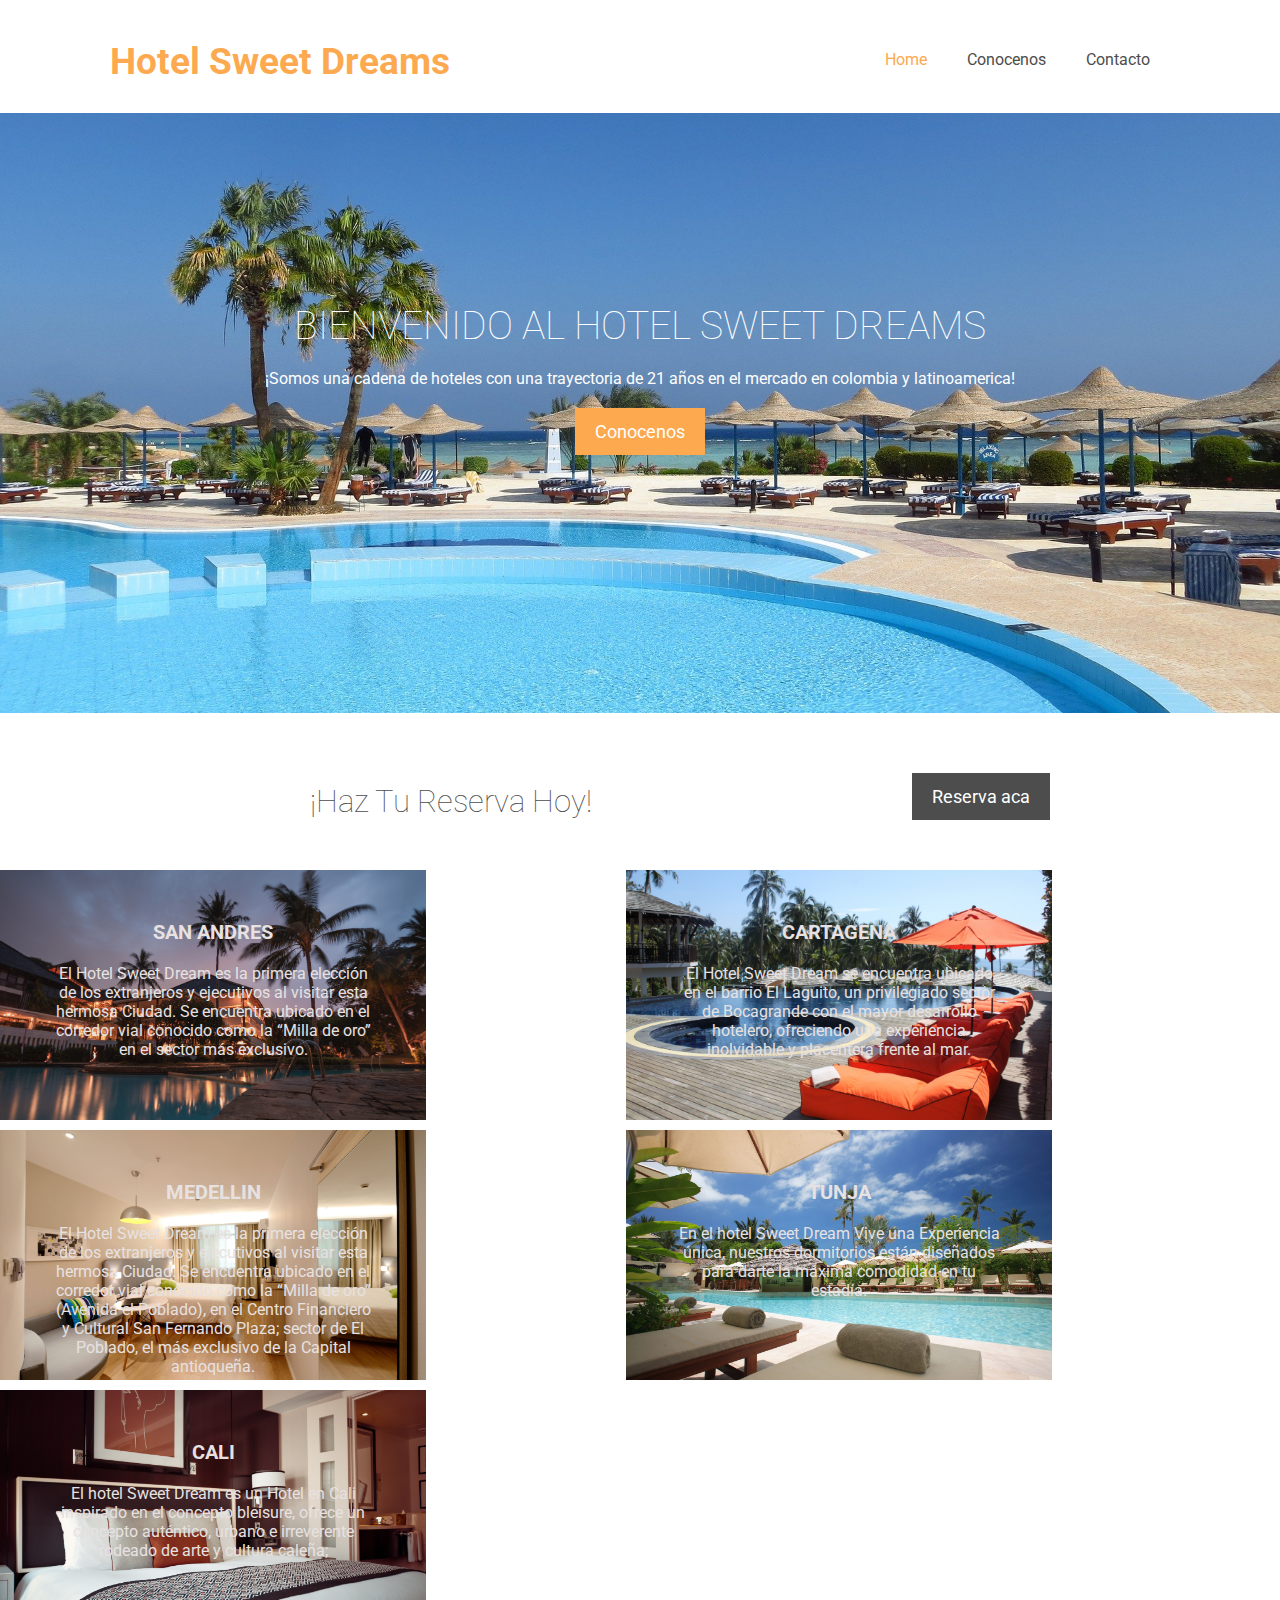
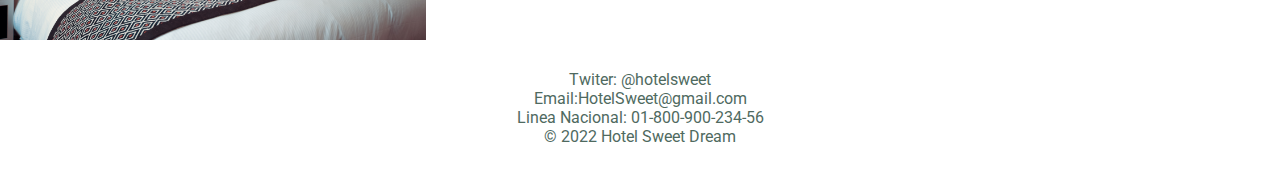
<file: index.html>
<!DOCTYPE html>
<html lang="es">
<head>
  <meta charset="UTF-8">
  <meta name="viewport" content="width=device-width, initial-scale=1.0">
  <link href="https://fonts.googleapis.com/css2?family=Roboto:wght@300;400;700&display=swap" rel="stylesheet">
  <link rel="stylesheet" href="css/style.css">
  <link rel="stylesheet" media="screen and (max-width:768px)" href="css/mobile.css">
  <title>Hotel Sweet Dreams | Bienvenido</title>
</head>
<body>
  <header>
    <nav id="navbar" class="py-30">
      <div class="container">
        <h1 class="logo"><a href="index.html">Hotel Sweet Dreams</a></h1>
        <ul>
          <li><a href="index.html" class="current">Home</a></li>
          <li><a href="conocenos.html">Conocenos</a></li>
          <li><a href="contacto.html">Contacto</a></li>
        </ul>
      </div>
      <div id="showcase" class="py-80">
        <div class="container">
          <h1>Bienvenido al hotel Sweet Dreams</h1>
          <p class="large">¡Somos una cadena de hoteles con una trayectoria de 21 años en el mercado en colombia y latinoamerica!</p>
          <a href="conocenos.html" class="btn btn-light">Conocenos</a>
        </div>
      </div>
    </nav>
  </header>

  <section id="reservation" class="py-30">
    <div class="container">
      <h2>¡Haz tu reserva hoy!</h2>
      <a href="contacto.html" class="btn btn-dark">Reserva aca</a>
    </div>
  </section>

  <section id="features">
    <div class="box features-1">
      <h4>San Andres</h4>
      <p>El Hotel Sweet Dream es la primera elección de los extranjeros y ejecutivos al visitar esta hermosa Ciudad. Se encuentra ubicado en el corredor vial conocido como la “Milla de oro” en el sector más exclusivo.</p>
    </div>
    <div class="box features-2">
      <h4>Cartagena</h4>
      <p>El Hotel Sweet Dream se encuentra ubicado
        en el barrio El Laguito, un privilegiado sector de Bocagrande con el mayor desarrollo hotelero, ofreciendo una experiencia inolvidable y placentera frente al mar.</p>
    </div>
    <div class="box features-3">
      <h4>Medellin</h4>
      <p>El Hotel Sweet Dream es la primera elección de los extranjeros y ejecutivos al visitar esta hermosa Ciudad. Se encuentra ubicado en el corredor vial conocido como la “Milla de oro” (Avenida el Poblado), en el Centro Financiero y Cultural San Fernando Plaza; sector de El Poblado,  el más exclusivo de la Capital antioqueña.</p>
    </div>
    <div class="box features-4">
      <h4>Tunja</h4>
      <p>En el hotel Sweet Dream Vive una Experiencia única, nuestros dormitorios están diseñados para darte la máxima comodidad en tu estadía.</p>
    </div>
    <div class="box features-5">
      <h4>Cali</h4>
      <p>El hotel Sweet Dream es un Hotel en Cali inspirado en el concepto bleisure, ofrece un concepto auténtico, urbano e irreverente rodeado de arte y cultura caleña;</p>
    </div>
    </section>     
  
  <div class="clr"></div>

  <footer id="mainfooter" class="py-30">
    <p> Twiter: @hotelsweet</p>
    <p> Email:HotelSweet@gmail.com</p>
    <p> Linea Nacional: 01-800-900-234-56</p>
    <p>&copy; 2022 Hotel Sweet Dream</p>
  </footer>

</body>
</html>
</file>
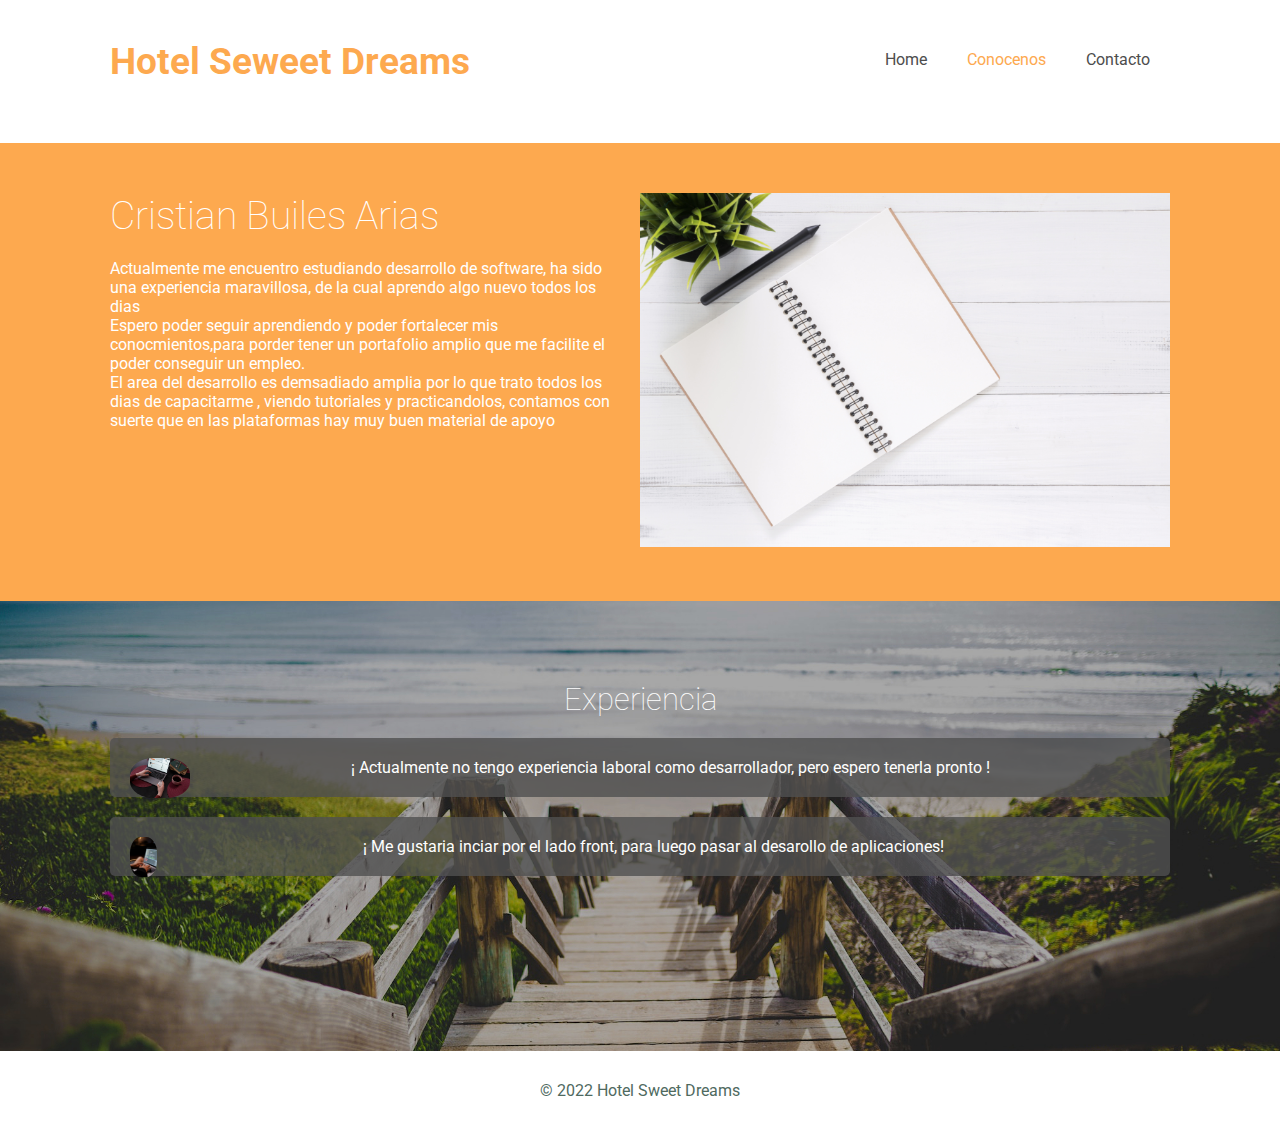
<file: conocenos.html>
<!DOCTYPE html>
<html lang="en">
<head>
  <meta charset="UTF-8">
  <meta name="viewport" content="width=device-width, initial-scale=1.0">
  <link href="https://fonts.googleapis.com/css2?family=Roboto:wght@300;400;700&display=swap" rel="stylesheet">
  <link rel="stylesheet" href="css/style.css">
  <link rel="stylesheet" media="screen and (max-width:768px)" href="css/mobile.css">
  <title>Hotel Sweet Dreams | About</title>
</head>
<body>
  <header>
    <nav id="navbar" class="py-30">
      <div class="container">
        <h1 class="logo"><a href="index.html">Hotel Seweet Dreams</a></h1>
        <ul>
          <li><a href="index.html">Home</a></li>
          <li><a href="about.html" class="current">Conocenos</a></li>
          <li><a href="contacto.html">Contacto</a></li>
        </ul>
      </div>
    </nav>
  </header>

  <section id="about" class="py-50">
    <div class="container">
      <div class="about-content">
        <h1>Cristian Builes Arias</h1>
        <p>Actualmente me encuentro estudiando desarrollo de software, ha sido una experiencia maravillosa, de la cual aprendo algo nuevo todos los dias</p>
        <p>Espero poder seguir aprendiendo y poder fortalecer mis conocmientos,para porder tener un portafolio amplio que me facilite el poder conseguir un empleo.</p>
        <p>El area del desarrollo es demsadiado amplia por lo que trato todos los dias de capacitarme , viendo tutoriales y practicandolos, contamos con suerte que en las plataformas hay muy buen material de apoyo </p>
      </div>
      <div class="about-img">
        <img src="img/about.jpg" alt="">
      </div>
    </div>
  </section>

  <section id="testimonial" class="py-80">
    <div class="container">
      <h2> experiencia</h2>
      <div class="testimonial-content">
        <img src="img/testimonial-2.jpg" alt="">
        <p>¡ Actualmente no tengo experiencia laboral como desarrollador, pero espero tenerla pronto !</p>
      </div>
      <div class="testimonial-content">
        <img src="img/testimonial-1.jpg" alt="">
        <p>¡ Me gustaria inciar por el lado front, para luego pasar al desarollo de aplicaciones! </p>
      </div>
    </div>
  </section>

  <div class="clr"></div>

  <footer id="mainfooter" class="py-30">
    <p>&copy; 2022 Hotel Sweet Dreams</p>
  </footer>

</body>
</html>
</file>
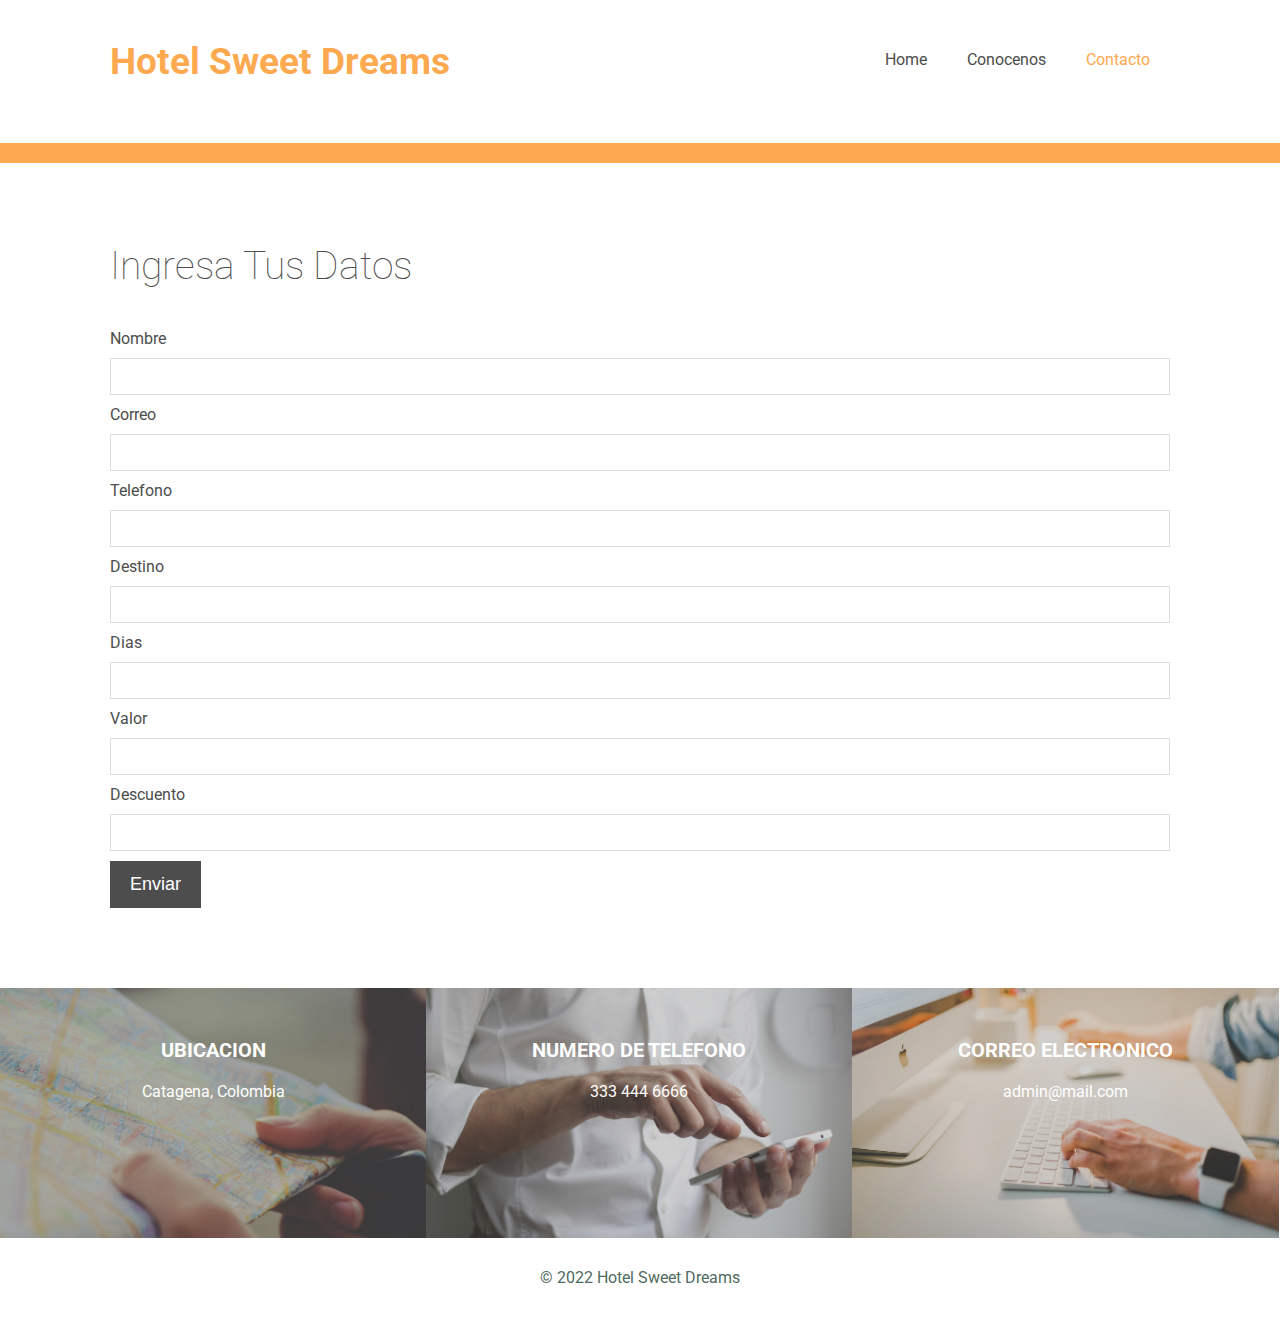
<file: contacto.html>
<!DOCTYPE html>
<html lang="en">
<head>
  <meta charset="UTF-8">
  <meta name="viewport" content="width=device-width, initial-scale=1.0">
  <link href="https://fonts.googleapis.com/css2?family=Roboto:wght@300;400;700&display=swap" rel="stylesheet">
  <link rel="stylesheet" href="css/style.css">
  <link rel="stylesheet" media="screen and (max-width:768px)" href="css/mobile.css">
  <title>Hotel Sweet Dreams | Contact</title>
</head>
<body>
  <header>
    <nav id="navbar" class="py-30">
      <div class="container">
        <h1 class="logo"><a href="index.html">Hotel Sweet Dreams</a></h1>
        <ul>
          <li><a href="index.html">Home</a></li>
          <li><a href="conocenos.html">Conocenos</a></li>
          <li><a href="contacto.html" class="current">Contacto</a></li>
        </ul>
      </div>
    </nav>
  </header>
  
  <hr>

  <section id="contact" class="py-80">
    <div class="container">
      <h1>Ingresa tus datos</h1>
      <form action="insertar.php" class="form-reserva" method="post">
        <label for="" class="form_label"> Nombre</label>
        <input type="text" class="form_input" name="nombre">

        <label for=""class="form_label">Correo</label>
        <input type="text" class="form_input" name="correo">

        <label for=""class="form_label">Telefono</label>
        <input type="text" class="form_input" name="telefono">

        <label for=""class="form_label">Destino</label>
        <input type="text" class="form_input" name="destino">
      
        <label for=""class="form_label">Dias</label>
        <input type="text" class="form_input" name="dias">

        <label for=""class="form_label">Valor</label>
        <input type="text" class="form_input" name="valor">

        <label for=""class="form_label">Descuento</label>
        <input type="text" class="form_input" name="descuento">

        <button class="btn btn-dark">Enviar</button>
      </form>
    </div>
  </section>  

  <section id="features-contact">
    <div class="box location">
      <h4>ubicacion</h4>
      <p>Catagena, Colombia</p>
    </div>
    <div class="box phone">
      <h4>Numero de telefono</h4>
      <p>333 444 6666</p>
    </div>
    <div class="box email">
      <h4>Correo electronico</h4>
      <p>admin@mail.com</p>
    </div>
  </section>

  <div class="clr"></div>

  <footer id="mainfooter" class="py-30">
    <p>&copy; 2022 Hotel Sweet Dreams</p>
  </footer>

</body>
</html>
</file>
<file: css/mobile.css>
/* Utility Classes */
.py-80 {padding: 30px 0;}
.py-50 {padding: 20px 0;}
.py-30 {padding: 10px 0;}

.box {
  float: none;
  width: 100%;
}

/* Navbar */
#navbar {
  text-align: center;
}

#navbar .logo {
  float: none;
  padding-bottom: 10px;
}

#navbar ul {
  float: none;
}

#navbar ul li {
  float: none;
}

#navbar ul li a {
  padding: 10px;
}

/* Showcase */
#showcase {
  margin-top: 10px;
  padding: 80px;
  height: 100%;
}

/* Reservation */
#reservation {
  text-align: center;
}
#reservation h2 {
  float: none;
  margin: 10px;
}

#reservation a {
  float: none;
  margin: 10px;
}

/* About */
#about {
  text-align: center;
}

#about .about-content {
  float: none;
  width: 100%;
  padding: 10px;
}

#about .about-img {
  float: none;
  width: 100%;
}
</file>
<file: css/style.css>
/* Reset */
* {
  padding: 0;
  margin: 0;
  box-sizing: border-box;
}

/* Main Styling */
html,
body {
  font-family: 'Roboto', sans-serif;
  color: #fff;
}

h1 {font-size: 2.441rem;}
h2 {font-size: 1.953rem;}
h3 {font-size: 1.563rem;}
h4 {font-size: 1.25rem;}

h1,
h2,
h3,
h4 {
  text-transform: capitalize;
}

p {
  font-size: 1rem;
}

a {
  text-decoration: none;
  color: #4d4d4d;
}

hr {
  background: #fda94f;
  height: 20px;
  border: none;
}

/* Utility Classes */
.container {
  margin: auto;
  max-width: 1100px;
  overflow: auto;
  padding: 0 20px;
}

.btn {
  display: inline-block;
  font-size: 18px;
  color: #fff;
  padding: 13px 20px;
  border: none;
  cursor: pointer;
}

.btn-light {
  background: #fda94f;
}

.btn-dark {
  background: #4d4d4d;
}

.btn-light:hover {
  background: #fec281;
}

.btn-dark:hover {
  background: #737373;
}

.py-80 {padding: 80px 0;}
.py-50 {padding: 50px 0;}
.py-30 {padding: 30px 0;}

.box {
  float: left;
  width: 33.3%;
  text-align: center;
  padding: 50px;
  height: 250px;
}

.box h4 {
  padding-bottom: 20px;
  text-transform: uppercase;
}

.clr {
  clear: both;
}

/* Navbar */
#navbar .logo {
  font-size: 2.3rem;
  float: left;
  padding-top: 10px;
  padding-bottom: 30px;
}

#navbar h1 a {
  color: #fda94f;
}

#navbar ul {
  float: right;
  list-style: none;
}

#navbar ul li {
  float: left;
}

#navbar ul li a {
  display: block;
  padding: 20px;
  text-align: center;
}

#navbar ul li a.current,
#navbar ul li a:hover {
  color: #fda94f;
}

/* Showcase */
#showcase {
  background: url('../img/showcase-1.jpg');
  background-repeat: no-repeat;
  background-position: center;
  background-size: cover;
  padding: 190px 60px;
  height: 600px;
  text-align: center;
}

#showcase h1,
#showcase p {
  padding-bottom: 20px;
}

#showcase h1 {
  text-transform: uppercase;
  font-weight: lighter;
}

/* Reservation */
#reservation {
  margin-bottom: 20px;
}

#reservation h2 {
  float: left;
  margin-left: 200px;
  margin-top: 10px;
  font-weight: lighter;
  color: #4d4d4d;
}

#reservation a {
  float: right;
  margin-right: 120px;
}

/* Features */
#features .features-1 {
  background: url('../img/feature-1.jpg');
  background-repeat: no-repeat;
  background-size: cover;
  background-position: center;
  color: #E7E1E1;
    
}
#features .features-2 {
  background: url('../img/feature-2.jpg');
  background-repeat: no-repeat;
  background-size: cover;
  background-position: center;
  margin-left: 200px;
  color: #E7E1E1;
}
#features .features-3 {
  background: url('../img/feature-3.jpg');
  background-repeat: no-repeat;
  background-size: cover;
  background-position: center;
  margin-top: 10px;
  color: #E7E1E1;
}
#features .features-4 {
  background: url('../img/feature-4.jpg');
  background-repeat: no-repeat;
  background-size: cover;
  background-position: center;
  margin-left: 200px;
  margin-top: 10px;
  color: #E7E1E1;
}

#features .features-5 {
  background: url('../img/feature-5.jpg');
  background-repeat: no-repeat;
  background-size: cover;
  background-position: center;
  margin-top: 10px; 
  color: #E7E1E1;
}
/* About */
#about {
  background: #fda94f;
}

#about .about-content {
  float: left;
  width: 50%;
  padding-right: 20px;
}

#about .about-content h1 {
  font-weight: lighter;
  padding-bottom: 20px;
}

#about .about-img {
  float: right;
  width: 50%;
}

#about .about-img img {
  width: 100%;
}

/* Testimonials */
#testimonial {
  background: url('../img/testimonials.jpg');
  background-repeat: no-repeat;
  background-size: cover;
  background-position: center;
  text-align: center;
  height: 450px;
}

#testimonial h2{
  font-weight: lighter;
  padding-bottom: 20px;
}

.testimonial-content {
  background: rgb(80, 80, 80, 0.8);
  padding: 20px;
  margin-bottom: 20px;
  border-radius: 5px;
}

.testimonial-content img{
  float: left;
  height: 40px;
  border-radius: 40%;
}

/* Contact */
#contact {
  color: #4d4d4d;
}

#contact h1 {
  padding-bottom: 40px;
  font-weight: lighter;
}

#contact label {
  display: block;
  margin-bottom: 10px;
}

#contact input,
#contact textarea {
  width: 100%;
  padding: 10px;
  margin-bottom: 10px;
  border: 1px solid #ddd;
}

/* Features Contact */
#features-contact .location {
  background: url('../img/contact-feature-1.jpg');
  background-repeat: no-repeat;
  background-position: center;
  background-size: cover;
}

#features-contact .phone {
  background: url('../img/contact-feature-2.jpg');
  background-repeat: no-repeat;
  background-position: center;
  background-size: cover;
}

#features-contact .email {
  background: url('../img/contact-feature-3.jpg');
  background-repeat: no-repeat;
  background-position: center;
  background-size: cover;
}

/* Footer */
#mainfooter {
  text-align: center;
  color:#4F6A5F;
}
</file>
